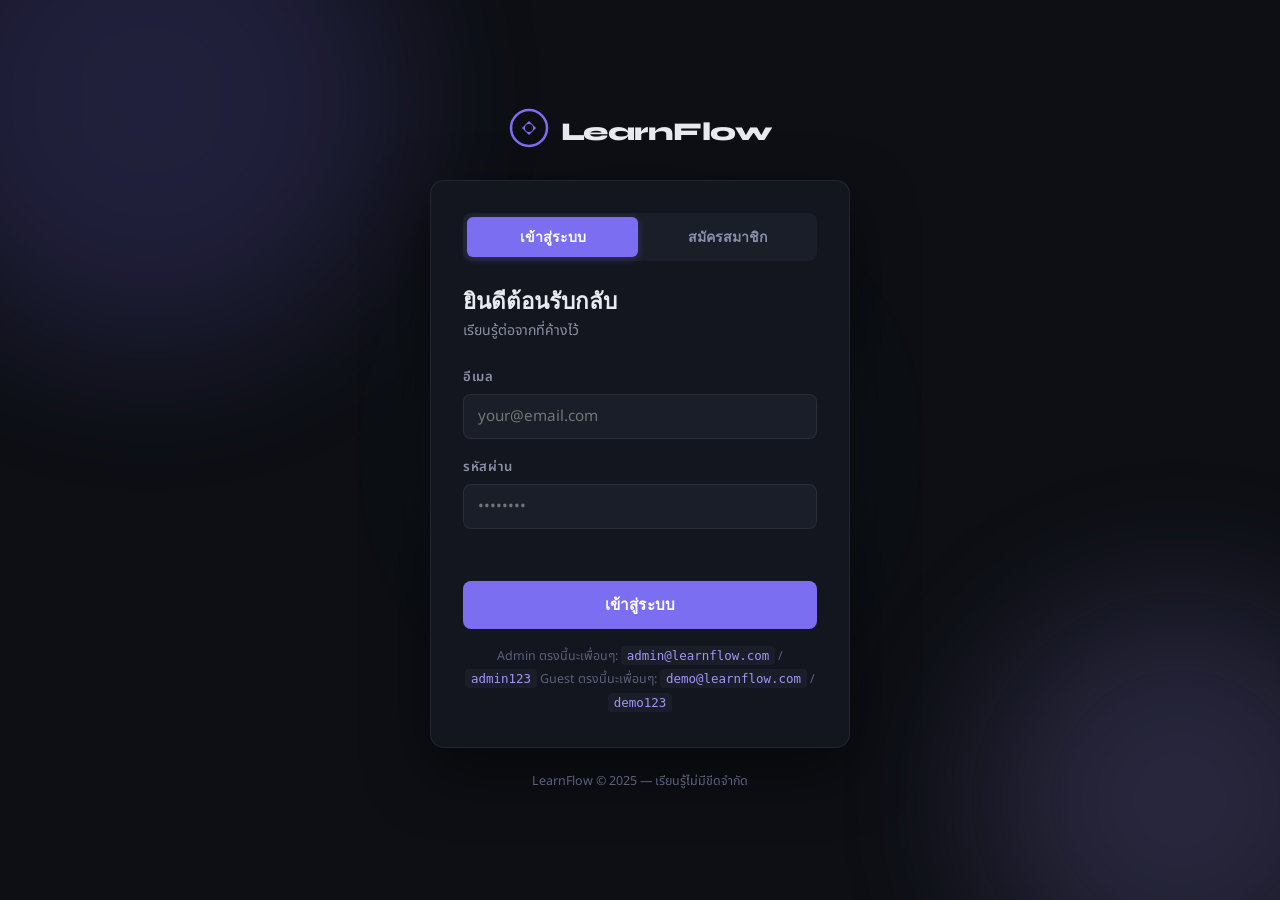
<file: index.html>
<!DOCTYPE html>
<html lang="th">
<head>
  <meta charset="UTF-8" />
  <meta name="viewport" content="width=device-width, initial-scale=1.0" />
  <title>LearnFlow — E-Learning Platform</title>
  <link rel="preconnect" href="https://fonts.googleapis.com" />
  <link href="https://fonts.googleapis.com/css2?family=Syne:wght@400;600;700;800&family=Noto+Sans+Thai:wght@300;400;500;600&display=swap" rel="stylesheet" />
  <link rel="stylesheet" href="css/style.css" />
  <link rel="stylesheet" href="css/auth.css" />
</head>
<body class="auth-page">

  <!-- Animated Background -->
  <div class="bg-blobs">
    <div class="blob blob-1"></div>
    <div class="blob blob-2"></div>
    <div class="blob blob-3"></div>
  </div>

  <!-- Auth Container -->
  <div class="auth-wrapper">
    <div class="auth-brand">
      <div class="brand-logo">
        <svg width="40" height="40" viewBox="0 0 40 40"><circle cx="20" cy="20" r="18" fill="none" stroke="var(--accent)" stroke-width="2.5"/><path d="M13 20 L20 13 L27 20 L20 27 Z" fill="var(--accent)"/><circle cx="20" cy="20" r="4" fill="var(--bg)"/></svg>
      </div>
      <span class="brand-name">LearnFlow</span>
    </div>

    <div class="auth-card">
      <!-- Tab Toggle -->
      <div class="auth-tabs">
        <button class="tab-btn active" data-tab="login">เข้าสู่ระบบ</button>
        <button class="tab-btn" data-tab="register">สมัครสมาชิก</button>
      </div>

      <!-- Login Form -->
      <div class="tab-content active" id="tab-login">
        <h2>ยินดีต้อนรับกลับ</h2>
        <p class="auth-sub">เรียนรู้ต่อจากที่ค้างไว้</p>
        <div class="form-group">
          <label>อีเมล</label>
          <input type="email" id="login-email" placeholder="your@email.com" />
        </div>
        <div class="form-group">
          <label>รหัสผ่าน</label>
          <input type="password" id="login-password" placeholder="••••••••" />
        </div>
        <div class="form-error" id="login-error"></div>
        <button class="btn-primary" onclick="Auth.login()">เข้าสู่ระบบ</button>
        <div class="auth-hint">
         Admin ตรงนี้นะเพื่อนๆ: <code>admin@learnflow.com</code> / <code>admin123</code>
         Guest ตรงนี้นะเพื่อนๆ: <code>demo@learnflow.com</code> / <code>demo123</code>
        </div>
      </div>

      <!-- Register Form -->
      <div class="tab-content" id="tab-register">
        <h2>สร้างบัญชีใหม่</h2>
        <p class="auth-sub">เริ่มต้นการเรียนรู้วันนี้</p>
        <div class="form-group">
          <label>ชื่อ-นามสกุล</label>
          <input type="text" id="reg-name" placeholder="ชื่อของคุณ" />
        </div>
        <div class="form-group">
          <label>อีเมล</label>
          <input type="email" id="reg-email" placeholder="your@email.com" />
        </div>
        <div class="form-group">
          <label>รหัสผ่าน</label>
          <input type="password" id="reg-password" placeholder="อย่างน้อย 6 ตัวอักษร" />
        </div>
        <div class="form-error" id="reg-error"></div>
        <button class="btn-primary" onclick="Auth.register()">สมัครสมาชิก</button>
      </div>
    </div>

    <p class="auth-footer">LearnFlow © 2025 — เรียนรู้ไม่มีขีดจำกัด</p>
  </div>

  <script src="js/data.js"></script>
  <script src="js/linkedlist.js"></script>
  <script src="js/auth.js"></script>
  <script src="js/router.js"></script>
</body>
</html>
</file>
<file: css/style.css>
/* ===== LEARNFLOW — GLOBAL STYLES ===== */
@import url('https://fonts.googleapis.com/css2?family=Syne:wght@400;600;700;800&family=Noto+Sans+Thai:wght@300;400;500;600&display=swap');

:root {
  --bg: #0d0f14;
  --bg2: #13161e;
  --bg3: #1a1e29;
  --border: rgba(255,255,255,0.07);
  --text: #e8eaf0;
  --text2: #8a90a8;
  --text3: #5a6080;
  --accent: #7c6ef0;
  --accent2: #a594f9;
  --accent-glow: rgba(124,110,240,0.25);
  --green: #3ecf8e;
  --red: #f06f6f;
  --yellow: #f0c96f;
  --sidebar-w: 240px;
  --radius: 14px;
  --radius-sm: 8px;
  --shadow: 0 4px 24px rgba(0,0,0,0.35);
  --font-display: 'Syne', sans-serif;
  --font-body: 'Noto Sans Thai', sans-serif;
}

*, *::before, *::after { box-sizing: border-box; margin: 0; padding: 0; }

html { font-size: 16px; scroll-behavior: smooth; }

body {
  background: var(--bg);
  color: var(--text);
  font-family: var(--font-body);
  font-weight: 400;
  line-height: 1.6;
  min-height: 100vh;
}

h1,h2,h3,h4 {
  font-family: var(--font-display);
  font-weight: 700;
  line-height: 1.2;
}

a { color: inherit; text-decoration: none; }
button { cursor: pointer; border: none; background: none; font-family: inherit; }

input, textarea, select {
  font-family: var(--font-body);
  font-size: 0.95rem;
  color: var(--text);
  background: var(--bg3);
  border: 1.5px solid var(--border);
  border-radius: var(--radius-sm);
  padding: 10px 14px;
  width: 100%;
  outline: none;
  transition: border-color .2s;
}
input:focus, textarea:focus, select:focus {
  border-color: var(--accent);
  box-shadow: 0 0 0 3px var(--accent-glow);
}
textarea { resize: vertical; min-height: 100px; }
select option { background: var(--bg2); }

/* ===== BUTTONS ===== */
.btn-primary {
  display: inline-block;
  background: var(--accent);
  color: #fff;
  font-family: var(--font-display);
  font-weight: 600;
  font-size: 0.95rem;
  padding: 12px 24px;
  border-radius: var(--radius-sm);
  border: none;
  cursor: pointer;
  transition: all .2s;
  letter-spacing: 0.01em;
}
.btn-primary:hover { background: var(--accent2); transform: translateY(-1px); box-shadow: 0 6px 20px var(--accent-glow); }

.btn-ghost {
  display: inline-block;
  background: transparent;
  color: var(--text2);
  font-family: var(--font-display);
  font-weight: 600;
  font-size: 0.95rem;
  padding: 12px 24px;
  border-radius: var(--radius-sm);
  border: 1.5px solid var(--border);
  cursor: pointer;
  transition: all .2s;
}
.btn-ghost:hover { border-color: var(--accent); color: var(--accent); }

.btn-sm { padding: 7px 14px; font-size: 0.85rem; }
.btn-accent-sm {
  background: var(--accent);
  color: #fff;
  padding: 8px 14px;
  border-radius: var(--radius-sm);
  font-size: 0.85rem;
  font-weight: 600;
  transition: all .2s;
  white-space: nowrap;
}

/* ===== FORM GROUP ===== */
.form-group { margin-bottom: 18px; }
.form-group label {
  display: block;
  font-size: 0.82rem;
  font-weight: 600;
  color: var(--text2);
  margin-bottom: 6px;
  text-transform: uppercase;
  letter-spacing: 0.05em;
}
.form-error {
  color: var(--red);
  font-size: 0.85rem;
  min-height: 20px;
  margin-bottom: 10px;
}

/* ===== SELECT STYLED ===== */
.select-styled {
  appearance: none;
  background-image: url("data:image/svg+xml,%3Csvg xmlns='http://www.w3.org/2000/svg' width='12' height='8' viewBox='0 0 12 8'%3E%3Cpath d='M1 1l5 5 5-5' stroke='%238a90a8' stroke-width='1.5' fill='none'/%3E%3C/svg%3E");
  background-repeat: no-repeat;
  background-position: right 12px center;
  padding-right: 36px;
}

/* ===== CARDS ===== */
.card {
  background: var(--bg2);
  border: 1.5px solid var(--border);
  border-radius: var(--radius);
  padding: 24px;
}

/* ===== BADGE ===== */
.badge {
  display: inline-block;
  background: var(--accent);
  color: #fff;
  font-size: 0.72rem;
  font-weight: 700;
  padding: 2px 8px;
  border-radius: 99px;
  vertical-align: middle;
  margin-left: 4px;
}

/* ===== MODAL ===== */
.modal-overlay {
  position: fixed;
  inset: 0;
  background: rgba(0,0,0,0.7);
  backdrop-filter: blur(4px);
  display: flex;
  align-items: center;
  justify-content: center;
  z-index: 1000;
  padding: 20px;
}
.modal-overlay.hidden { display: none; }

.modal-box {
  background: var(--bg2);
  border: 1.5px solid var(--border);
  border-radius: var(--radius);
  padding: 32px;
  max-width: 520px;
  width: 100%;
  max-height: 90vh;
  overflow-y: auto;
  box-shadow: var(--shadow);
}
.modal-box h3 {
  font-size: 1.2rem;
  margin-bottom: 20px;
}
.modal-actions {
  display: flex;
  gap: 10px;
  justify-content: flex-end;
  margin-top: 20px;
}

/* ===== UTILS ===== */
.hidden { display: none !important; }
.dot { color: var(--text3); margin: 0 4px; }

/* ===== SCROLLBAR ===== */
::-webkit-scrollbar { width: 5px; height: 5px; }
::-webkit-scrollbar-track { background: transparent; }
::-webkit-scrollbar-thumb { background: var(--bg3); border-radius: 99px; }

/* ===== TOAST ===== */
.toast {
  position: fixed;
  bottom: 24px;
  right: 24px;
  background: var(--bg3);
  border: 1.5px solid var(--border);
  border-radius: var(--radius-sm);
  padding: 14px 20px;
  font-size: 0.9rem;
  z-index: 9999;
  animation: slideUp .3s ease;
  box-shadow: var(--shadow);
}
.toast.success { border-color: var(--green); color: var(--green); }
.toast.error { border-color: var(--red); color: var(--red); }
@keyframes slideUp { from { opacity:0; transform: translateY(12px); } to { opacity:1; transform: translateY(0); } }

/* ===== COURSE CARD ===== */
.course-card {
  background: var(--bg2);
  border: 1.5px solid var(--border);
  border-radius: var(--radius);
  overflow: hidden;
  cursor: pointer;
  transition: all .25s;
  display: flex;
  flex-direction: column;
}
.course-card:hover {
  border-color: var(--accent);
  transform: translateY(-3px);
  box-shadow: 0 8px 30px rgba(124,110,240,.2);
}
.course-card-top {
  height: 100px;
  display: flex;
  align-items: center;
  justify-content: center;
  font-size: 2.5rem;
  position: relative;
}
.course-card-body { padding: 16px; flex: 1; }
.course-card-cat {
  font-size: 0.72rem;
  font-weight: 600;
  text-transform: uppercase;
  letter-spacing: 0.08em;
  color: var(--accent2);
  margin-bottom: 6px;
}
.course-card-title {
  font-family: var(--font-display);
  font-size: 1rem;
  font-weight: 700;
  margin-bottom: 8px;
  line-height: 1.3;
}
.course-card-desc {
  font-size: 0.82rem;
  color: var(--text2);
  display: -webkit-box;
  -webkit-line-clamp: 2;
  -webkit-box-orient: vertical;
  overflow: hidden;
}
.course-card-footer {
  padding: 12px 16px;
  border-top: 1.5px solid var(--border);
  display: flex;
  align-items: center;
  justify-content: space-between;
  font-size: 0.82rem;
  color: var(--text2);
}
.like-pill {
  display: flex;
  align-items: center;
  gap: 4px;
  color: var(--text2);
}
.like-pill.liked { color: #f06f6f; }

/* ===== COURSE ROW ===== */
.course-row {
  display: grid;
  grid-template-columns: repeat(auto-fill, minmax(240px, 1fr));
  gap: 16px;
}

/* ===== PROGRESS BAR SMALL ===== */
.mini-progress {
  height: 3px;
  background: var(--bg3);
  border-radius: 99px;
  margin-top: 8px;
}
.mini-progress-fill {
  height: 100%;
  background: var(--accent);
  border-radius: 99px;
  transition: width .5s ease;
}
</file>
<file: css/auth.css>
/* ===== AUTH PAGE ===== */
.auth-page {
  display: flex;
  align-items: center;
  justify-content: center;
  min-height: 100vh;
  padding: 20px;
  overflow: hidden;
}

/* Background blobs */
.bg-blobs { position: fixed; inset: 0; pointer-events: none; overflow: hidden; z-index: 0; }
.blob {
  position: absolute;
  border-radius: 50%;
  filter: blur(80px);
  opacity: 0.18;
  animation: blobFloat 8s ease-in-out infinite;
}
.blob-1 { width: 500px; height: 500px; background: #7c6ef0; top: -150px; left: -100px; animation-delay: 0s; }
.blob-2 { width: 400px; height: 400px; background: #a594f9; bottom: -100px; right: -100px; animation-delay: -3s; }
.blob-3 { width: 300px; height: 300px; background: #3ecf8e; top: 50%; left: 50%; transform: translate(-50%,-50%); animation-delay: -5s; }

@keyframes blobFloat {
  0%, 100% { transform: scale(1) translate(0,0); }
  33% { transform: scale(1.05) translate(10px, -15px); }
  66% { transform: scale(0.95) translate(-10px, 10px); }
}

.auth-wrapper {
  position: relative;
  z-index: 1;
  width: 100%;
  max-width: 420px;
  display: flex;
  flex-direction: column;
  align-items: center;
  gap: 24px;
}

.auth-brand {
  display: flex;
  align-items: center;
  gap: 12px;
}
.brand-name {
  font-family: var(--font-display);
  font-size: 1.6rem;
  font-weight: 800;
  letter-spacing: -0.02em;
  color: var(--text);
}

.auth-card {
  background: var(--bg2);
  border: 1.5px solid var(--border);
  border-radius: var(--radius);
  padding: 32px;
  width: 100%;
  box-shadow: 0 24px 60px rgba(0,0,0,0.5);
}

/* Tabs */
.auth-tabs {
  display: flex;
  background: var(--bg3);
  border-radius: var(--radius-sm);
  padding: 4px;
  margin-bottom: 28px;
  gap: 4px;
}
.tab-btn {
  flex: 1;
  padding: 9px;
  border-radius: 6px;
  font-family: var(--font-display);
  font-size: 0.88rem;
  font-weight: 600;
  color: var(--text2);
  transition: all .2s;
}
.tab-btn.active {
  background: var(--accent);
  color: #fff;
  box-shadow: 0 2px 10px var(--accent-glow);
}

/* Tab Content */
.tab-content { display: none; }
.tab-content.active { display: block; }

.tab-content h2 {
  font-size: 1.4rem;
  margin-bottom: 4px;
}
.auth-sub {
  color: var(--text2);
  font-size: 0.88rem;
  margin-bottom: 24px;
}

.btn-primary { width: 100%; text-align: center; margin-top: 4px; }

.auth-hint {
  margin-top: 16px;
  font-size: 0.78rem;
  color: var(--text3);
  text-align: center;
  line-height: 1.8;
}
.auth-hint code {
  background: var(--bg3);
  padding: 2px 6px;
  border-radius: 4px;
  font-family: monospace;
  color: var(--accent2);
}

.auth-footer {
  font-size: 0.78rem;
  color: var(--text3);
  text-align: center;
}
</file>
<file: css/admin.css>
/* ===== ADMIN PANEL ===== */
.admin-body { background: var(--bg); }

.admin-layout {
  display: flex;
  min-height: 100vh;
}

/* Admin Sidebar */
.admin-sidebar {
  width: 220px;
  background: var(--bg2);
  border-right: 1.5px solid var(--border);
  display: flex;
  flex-direction: column;
  flex-shrink: 0;
  position: sticky;
  top: 0;
  height: 100vh;
}
.admin-brand {
  display: flex;
  align-items: center;
  gap: 10px;
  padding: 20px;
  border-bottom: 1.5px solid var(--border);
  font-family: var(--font-display);
  font-weight: 800;
  font-size: 1rem;
}
.admin-nav {
  flex: 1;
  padding: 12px;
  display: flex;
  flex-direction: column;
  gap: 4px;
}
.admin-nav-item {
  display: flex;
  align-items: center;
  gap: 10px;
  padding: 10px 12px;
  border-radius: var(--radius-sm);
  font-size: 0.88rem;
  font-weight: 500;
  color: var(--text2);
  text-align: left;
  transition: all .2s;
}
.admin-nav-item:hover { background: var(--bg3); color: var(--text); }
.admin-nav-item.active { background: var(--accent-glow); color: var(--accent2); font-weight: 600; }

.admin-sidebar-bottom {
  padding: 16px;
  border-top: 1.5px solid var(--border);
  display: flex;
  flex-direction: column;
  gap: 10px;
}
.admin-back-link {
  font-size: 0.82rem;
  color: var(--text2);
  transition: color .2s;
}
.admin-back-link:hover { color: var(--accent); }
.btn-logout {
  padding: 8px 12px;
  border-radius: var(--radius-sm);
  background: rgba(240,111,111,0.1);
  color: var(--red);
  font-size: 0.82rem;
  font-weight: 500;
  transition: background .2s;
}
/* Admin Main */
.admin-main { flex: 1; overflow: hidden; }

.admin-topbar {
  display: flex;
  align-items: center;
  justify-content: space-between;
  padding: 20px 28px;
  border-bottom: 1.5px solid var(--border);
  background: rgba(13,15,20,0.8);
  backdrop-filter: blur(8px);
  position: sticky;
  top: 0;
  z-index: 10;
}
.admin-topbar h1 { font-size: 1.2rem; }
.admin-user-info { font-size: 0.85rem; color: var(--text2); }

/* Tabs */
.admin-tab { display: none; padding: 24px 28px; }
.admin-tab.active { display: block; }

/* Stats grid */
.admin-stats-grid {
  display: grid;
  grid-template-columns: repeat(4, 1fr);
  gap: 16px;
  margin-bottom: 28px;
}
.admin-stat-card {
  background: var(--bg2);
  border: 1.5px solid var(--border);
  border-radius: var(--radius);
  padding: 20px;
  text-align: center;
  transition: border-color .2s;
}
.admin-stat-card:hover { border-color: var(--accent); }
.admin-stat-icon { font-size: 1.6rem; margin-bottom: 8px; }
.admin-stat-num { font-family: var(--font-display); font-size: 1.8rem; font-weight: 800; color: var(--accent2); }
.admin-stat-lbl { font-size: 0.78rem; color: var(--text2); margin-top: 4px; }

/* Sections */
.admin-section { margin-bottom: 28px; }
.admin-section h3 {
  font-size: 0.95rem;
  color: var(--text2);
  text-transform: uppercase;
  letter-spacing: 0.06em;
  margin-bottom: 12px;
}

/* Table */
.admin-table-wrap {
  background: var(--bg2);
  border: 1.5px solid var(--border);
  border-radius: var(--radius);
  overflow: hidden;
  overflow-x: auto;
}
.admin-table {
  width: 100%;
  border-collapse: collapse;
  font-size: 0.88rem;
}
.admin-table th {
  background: var(--bg3);
  padding: 11px 16px;
  text-align: left;
  font-size: 0.75rem;
  font-weight: 700;
  text-transform: uppercase;
  letter-spacing: 0.07em;
  color: var(--text2);
  border-bottom: 1.5px solid var(--border);
  white-space: nowrap;
}
.admin-table td {
  padding: 11px 16px;
  border-bottom: 1.5px solid var(--border);
  color: var(--text);
  vertical-align: middle;
}
.admin-table tr:last-child td { border-bottom: none; }
.admin-table tr:hover td { background: var(--bg3); }

/* Toolbar */
.admin-toolbar { margin-bottom: 16px; display: flex; gap: 12px; align-items: center; }
.admin-search {
  background: var(--bg2);
  border: 1.5px solid var(--border);
  border-radius: var(--radius-sm);
  padding: 10px 14px;
  color: var(--text);
  font-size: 0.9rem;
  max-width: 320px;
  width: 100%;
}
.admin-search:focus { border-color: var(--accent); outline: none; }

/* Table action buttons */
.tbl-btn {
  padding: 5px 10px;
  border-radius: 5px;
  font-size: 0.75rem;
  font-weight: 600;
  transition: all .2s;
}
.tbl-btn.del { background: rgba(240,111,111,0.1); color: var(--red); }
.tbl-btn.del:hover { background: rgba(240,111,111,0.25); }
.tbl-btn.promote { background: rgba(124,110,240,0.1); color: var(--accent2); }
.tbl-btn.promote:hover { background: rgba(124,110,240,0.25); }

/* Role tag */
.role-tag {
  display: inline-block;
  padding: 2px 8px;
  border-radius: 99px;
  font-size: 0.72rem;
  font-weight: 700;
  text-transform: uppercase;
}
.role-tag.admin { background: rgba(240,201,111,0.15); color: var(--yellow); }
.role-tag.user { background: var(--bg3); color: var(--text2); }

/* Category admin */
.add-cat-row { display: flex; gap: 10px; }
.add-cat-row input { max-width: 280px; }

@media (max-width: 900px) {
  .admin-stats-grid { grid-template-columns: repeat(2, 1fr); }
  .admin-sidebar { width: 60px; }
  .admin-brand span, .admin-nav-item span:last-child { display: none; }
  .admin-nav-item { justify-content: center; }
  .admin-sidebar-bottom .admin-back-link { display: none; }
  .admin-main { }
}
</file>
<file: css/dashboard.css>
/* ===== DASHBOARD LAYOUT ===== */

/* Sidebar */
.sidebar {
  position: fixed;
  left: 0; top: 0; bottom: 0;
  width: var(--sidebar-w);
  background: var(--bg2);
  border-right: 1.5px solid var(--border);
  display: flex;
  flex-direction: column;
  z-index: 200;
  transition: transform .3s ease;
}

.sidebar-brand {
  display: flex;
  align-items: center;
  gap: 10px;
  padding: 20px 20px 16px;
  border-bottom: 1.5px solid var(--border);
  font-family: var(--font-display);
  font-size: 1.1rem;
  font-weight: 800;
}

.sidebar-nav {
  flex: 1;
  padding: 16px 12px;
  display: flex;
  flex-direction: column;
  gap: 4px;
  overflow-y: auto;
}

.nav-item {
  display: flex;
  align-items: center;
  gap: 10px;
  padding: 10px 12px;
  border-radius: var(--radius-sm);
  font-size: 0.9rem;
  font-weight: 500;
  color: var(--text2);
  transition: all .2s;
}
.nav-item:hover { background: var(--bg3); color: var(--text); }
.nav-item.active { background: var(--accent-glow); color: var(--accent2); font-weight: 600; }
.nav-icon { font-size: 1.1rem; width: 22px; text-align: center; }

.sidebar-bottom {
  padding: 16px;
  border-top: 1.5px solid var(--border);
  display: flex;
  flex-direction: column;
  gap: 10px;
}
.user-mini {
  display: flex;
  align-items: center;
  gap: 10px;
  font-size: 0.85rem;
  font-weight: 500;
}
.user-mini .avatar {
  width: 32px; height: 32px;
  border-radius: 50%;
  background: var(--accent);
  display: flex;
  align-items: center;
  justify-content: center;
  font-family: var(--font-display);
  font-size: 0.85rem;
  font-weight: 700;
  flex-shrink: 0;
}

.btn-logout {
  width: 100%;
  padding: 9px;
  background: rgba(240,111,111,0.1);
  color: var(--red);
  border-radius: var(--radius-sm);
  font-size: 0.85rem;
  font-weight: 600;
  transition: background .2s;
}
.btn-logout:hover { background: rgba(240,111,111,0.2); }

/* Main Content */
.main-content {
  margin-left: var(--sidebar-w);
  min-height: 100vh;
  transition: margin-left .3s ease;
}

/* Top Header */
.top-header {
  position: sticky;
  top: 0;
  background: rgba(13,15,20,0.85);
  backdrop-filter: blur(12px);
  border-bottom: 1.5px solid var(--border);
  padding: 16px 28px;
  display: flex;
  align-items: center;
  gap: 16px;
  z-index: 100;
}
.header-greeting {
  flex: 1;
  font-family: var(--font-display);
  font-size: 1.1rem;
  font-weight: 700;
}
.menu-toggle {
  display: none;
  font-size: 1.3rem;
  color: var(--text2);
}
.avatar-btn {
  width: 36px; height: 36px;
  border-radius: 50%;
  background: var(--accent);
  display: flex;
  align-items: center;
  justify-content: center;
  font-family: var(--font-display);
  font-weight: 700;
  font-size: 0.9rem;
  color: #fff;
  flex-shrink: 0;
}
.back-btn {
  font-size: 0.9rem;
  color: var(--text2);
  transition: color .2s;
}
.back-btn:hover { color: var(--accent); }

/* Page sections */
.section-block {
  padding: 24px 28px;
}
.section-header {
  display: flex;
  align-items: center;
  justify-content: space-between;
  margin-bottom: 16px;
}
.section-header h2 {
  font-size: 1.15rem;
}
.see-all {
  font-size: 0.82rem;
  color: var(--accent2);
  transition: color .2s;
}
.see-all:hover { color: var(--accent); }

/* Hero Stats */
.hero-stats {
  display: grid;
  grid-template-columns: repeat(3, 1fr);
  gap: 16px;
  padding: 24px 28px 0;
}
.stat-card {
  background: var(--bg2);
  border: 1.5px solid var(--border);
  border-radius: var(--radius);
  padding: 20px;
  text-align: center;
}
.stat-num {
  font-family: var(--font-display);
  font-size: 2rem;
  font-weight: 800;
  color: var(--accent2);
}
.stat-label {
  font-size: 0.82rem;
  color: var(--text2);
  margin-top: 4px;
}

/* Categories Grid */
.categories-grid {
  display: grid;
  grid-template-columns: repeat(auto-fill, minmax(160px, 1fr));
  gap: 12px;
}
.cat-card {
  background: var(--bg2);
  border: 1.5px solid var(--border);
  border-radius: var(--radius);
  padding: 20px 16px;
  text-align: center;
  cursor: pointer;
  transition: all .2s;
}
.cat-card:hover { border-color: var(--accent); background: var(--bg3); }
.cat-card-icon { font-size: 2rem; margin-bottom: 8px; }
.cat-card-name { font-size: 0.9rem; font-weight: 600; }
.cat-card-count { font-size: 0.78rem; color: var(--text2); margin-top: 3px; }

/* Courses page */
.filter-bar {
  display: flex;
  gap: 12px;
  padding: 20px 28px;
  align-items: center;
  flex-wrap: wrap;
}
.search-box {
  flex: 1;
  min-width: 200px;
  position: relative;
}
.search-icon {
  position: absolute;
  left: 12px; top: 50%;
  transform: translateY(-50%);
  color: var(--text3);
  font-size: 1.1rem;
}
.search-box input { padding-left: 36px; }
.filter-controls {
  display: flex;
  gap: 10px;
}
.filter-controls select { width: auto; min-width: 130px; }

.cat-pills {
  display: flex;
  gap: 8px;
  padding: 0 28px 16px;
  flex-wrap: wrap;
}
.cat-pill {
  padding: 6px 14px;
  border-radius: 99px;
  border: 1.5px solid var(--border);
  font-size: 0.82rem;
  font-weight: 500;
  color: var(--text2);
  cursor: pointer;
  transition: all .2s;
}
.cat-pill:hover, .cat-pill.active {
  border-color: var(--accent);
  color: var(--accent);
  background: var(--accent-glow);
}

.courses-grid {
  display: grid;
  grid-template-columns: repeat(auto-fill, minmax(260px, 1fr));
  gap: 20px;
  padding: 0 28px 40px;
}

.empty-state {
  text-align: center;
  padding: 60px 28px;
  color: var(--text2);
}
.empty-icon { font-size: 3rem; margin-bottom: 16px; opacity: .3; }
.empty-state p { margin-bottom: 16px; }

/* Responsive */
@media (max-width: 768px) {
  .sidebar { transform: translateX(-100%); }
  .sidebar.open { transform: translateX(0); }
  .main-content { margin-left: 0; }
  .menu-toggle { display: block; }
  .hero-stats { grid-template-columns: repeat(2, 1fr); }
  .top-header { padding: 14px 16px; }
  .section-block { padding: 16px; }
  .filter-bar { padding: 16px; }
  .courses-grid { padding: 0 16px 40px; grid-template-columns: 1fr; }
  .cat-pills { padding: 0 16px 12px; }
}
</file>
<file: css/create.css>
/* ===== CREATE COURSE PAGE ===== */
.create-layout {
  padding: 24px 28px 60px;
  display: flex;
  flex-direction: column;
  gap: 24px;
  max-width: 800px;
}

.create-card {
  background: var(--bg2);
  border: 1.5px solid var(--border);
  border-radius: var(--radius);
  padding: 28px;
}
.create-card h2 {
  font-size: 1.2rem;
  margin-bottom: 20px;
  display: flex;
  align-items: center;
  gap: 8px;
}
.create-step-label {
  font-size: 0.72rem;
  font-weight: 700;
  text-transform: uppercase;
  letter-spacing: 0.1em;
  color: var(--accent2);
  margin-bottom: 6px;
}

/* Category input row */
.cat-input-row {
  display: flex;
  gap: 10px;
  align-items: center;
}
.cat-input-row select { flex: 1; }
.new-cat-input {
  display: flex;
  gap: 8px;
  margin-top: 10px;
  align-items: center;
}
.new-cat-input input { flex: 1; }

/* Color picker */
.color-picker-row { display: flex; gap: 10px; flex-wrap: wrap; }
.color-swatch {
  width: 36px; height: 36px;
  border-radius: 50%;
  cursor: pointer;
  border: 3px solid transparent;
  transition: all .2s;
}
.color-swatch.selected { border-color: var(--text); transform: scale(1.15); }
/*emoji picker*/
.emoji-picker-row {
  display: flex;
  flex-wrap: wrap;
  gap: 8px;
  margin-top: 6px;
}

.emoji-btn {
  width: 40px;
  height: 40px;
  font-size: 1.3rem;
  border: 2px solid transparent;
  border-radius: 8px;
  background: var(--bg2);
  cursor: pointer;
  display: flex;
  align-items: center;
  justify-content: center;
  transition: all 0.15s ease;
}

.emoji-btn:hover {
  border-color: var(--accent);
  background: var(--bg3);
}

.emoji-btn.selected {
  border-color: var(--accent);
  background: var(--accent);
}
/* Hint text */
.hint-text { font-size: 0.82rem; color: var(--text3); margin-bottom: 16px; margin-top: -10px; }

/* Lesson builder */
.lesson-builder {
  border: 1.5px dashed var(--border);
  border-radius: var(--radius-sm);
  min-height: 80px;
  margin-bottom: 12px;
  overflow: hidden;
}
.empty-lessons {
  display: flex;
  align-items: center;
  justify-content: center;
  height: 80px;
  color: var(--text3);
  font-size: 0.88rem;
}

/* Lesson item in builder */
.builder-lesson-item {
  display: flex;
  align-items: center;
  gap: 12px;
  padding: 12px 16px;
  border-bottom: 1.5px solid var(--border);
  background: var(--bg2);
  transition: background .15s;
}
.builder-lesson-item:last-child { border-bottom: none; }
.builder-lesson-item:hover { background: var(--bg3); }

.builder-drag-handle {
  color: var(--text3);
  cursor: grab;
  font-size: 1.1rem;
  user-select: none;
}
.builder-lesson-num {
  width: 24px; height: 24px;
  border-radius: 50%;
  background: var(--accent-glow);
  color: var(--accent2);
  display: flex; align-items: center; justify-content: center;
  font-size: 0.72rem; font-weight: 700; flex-shrink: 0;
}
.builder-lesson-title { flex: 1; font-size: 0.9rem; }
.builder-lesson-actions { display: flex; gap: 6px; }
.builder-action-btn {
  width: 28px; height: 28px;
  border-radius: 6px;
  display: flex; align-items: center; justify-content: center;
  font-size: 0.8rem;
  color: var(--text2);
  background: var(--bg3);
  transition: all .2s;
}
.builder-action-btn:hover { color: var(--text); }
.builder-action-btn.del:hover { color: var(--red); background: rgba(240,111,111,0.1); }

/* Add lesson btn */
.btn-add-lesson {
  display: block;
  width: 100%;
  padding: 11px;
  border: 1.5px dashed var(--accent);
  border-radius: var(--radius-sm);
  color: var(--accent);
  font-family: var(--font-display);
  font-size: 0.88rem;
  font-weight: 600;
  text-align: center;
  transition: all .2s;
  background: transparent;
}
.btn-add-lesson:hover { background: var(--accent-glow); }

/* Quiz builder */
.quiz-builder {
  border: 1.5px dashed var(--border);
  border-radius: var(--radius-sm);
  min-height: 60px;
  margin-bottom: 12px;
  overflow: hidden;
}
.builder-quiz-item {
  display: flex;
  align-items: flex-start;
  gap: 12px;
  padding: 12px 16px;
  border-bottom: 1.5px solid var(--border);
}
.builder-quiz-item:last-child { border-bottom: none; }
.builder-quiz-q { flex: 1; font-size: 0.88rem; }
.builder-quiz-num {
  width: 24px; height: 24px;
  border-radius: 50%;
  background: rgba(124,110,240,0.15);
  color: var(--accent2);
  display: flex; align-items: center; justify-content: center;
  font-size: 0.72rem; font-weight: 700; flex-shrink: 0;
  margin-top: 2px;
}

/* Publish actions */
.create-actions {
  display: flex;
  gap: 12px;
  justify-content: flex-end;
}
.btn-publish { min-width: 160px; }

/* Lesson modal */
.lesson-modal-box { max-width: 600px; }

/* Quiz editor */
.quiz-editor-box { max-width: 560px; }
.qm-option-row {
  display: flex;
  gap: 8px;
  align-items: center;
  margin-bottom: 8px;
}
.qm-option-row input { flex: 1; }
.correct-toggle {
  width: 32px; height: 32px;
  border-radius: 50%;
  border: 1.5px solid var(--border);
  display: flex; align-items: center; justify-content: center;
  font-size: 0.8rem;
  color: var(--text3);
  transition: all .2s;
  flex-shrink: 0;
}
.correct-toggle.correct { border-color: var(--green); color: var(--green); background: rgba(62,207,142,0.1); }
.del-opt-btn {
  color: var(--text3);
  font-size: 0.9rem;
  width: 28px; height: 28px;
  display: flex; align-items: center; justify-content: center;
  border-radius: 6px;
  transition: all .2s;
}
.del-opt-btn:hover { color: var(--red); }

@media (max-width: 768px) {
  .create-layout { padding: 16px; }
}
</file>
<file: css/learn.css>
/* ===== LEARN PAGE ===== */
.course-hero {
  background: linear-gradient(135deg, var(--bg3) 0%, rgba(124,110,240,0.15) 100%);
  border-bottom: 1.5px solid var(--border);
  padding: 36px 28px;
}
.course-hero-content { max-width: 700px; }
.course-category-tag {
  display: inline-block;
  font-size: 0.75rem;
  font-weight: 700;
  text-transform: uppercase;
  letter-spacing: 0.1em;
  color: var(--accent2);
  background: var(--accent-glow);
  padding: 4px 12px;
  border-radius: 99px;
  margin-bottom: 12px;
}
.course-hero h1 { font-size: 2rem; margin-bottom: 10px; }
.course-hero p { color: var(--text2); max-width: 560px; margin-bottom: 14px; }
.hero-meta { font-size: 0.85rem; color: var(--text2); margin-bottom: 18px; }

.btn-like {
  display: inline-flex;
  align-items: center;
  gap: 6px;
  padding: 8px 18px;
  border: 1.5px solid var(--border);
  border-radius: 99px;
  font-size: 0.9rem;
  color: var(--text2);
  transition: all .2s;
}
.btn-like:hover, .btn-like.liked {
  border-color: var(--red);
  color: var(--red);
  background: rgba(240,111,111,0.1);
}

/* Progress section */
.progress-section {
  padding: 16px 28px;
  border-bottom: 1.5px solid var(--border);
}
.progress-label {
  font-size: 0.82rem;
  font-weight: 600;
  color: var(--text2);
  margin-bottom: 6px;
  display: flex;
  justify-content: space-between;
}
.progress-track {
  height: 6px;
  background: var(--bg3);
  border-radius: 99px;
  overflow: hidden;
}
.progress-fill {
  height: 100%;
  background: linear-gradient(90deg, var(--accent), var(--accent2));
  border-radius: 99px;
  transition: width .6s cubic-bezier(.4,0,.2,1);
}

/* Learn layout */
.learn-layout {
  display: grid;
  grid-template-columns: 280px 1fr;
  min-height: calc(100vh - 300px);
}

/* Lesson nav */
.lesson-nav {
  border-right: 1.5px solid var(--border);
  overflow-y: auto;
}
.nav-title {
  padding: 16px 20px;
  font-size: 0.78rem;
  font-weight: 700;
  text-transform: uppercase;
  letter-spacing: 0.08em;
  color: var(--text3);
  border-bottom: 1.5px solid var(--border);
}
.lesson-list { padding: 8px; }
.lesson-item {
  display: flex;
  align-items: center;
  gap: 10px;
  padding: 10px 12px;
  border-radius: var(--radius-sm);
  cursor: pointer;
  transition: all .2s;
  margin-bottom: 2px;
}
.lesson-item:hover { background: var(--bg3); }
.lesson-item.active { background: var(--accent-glow); }
.lesson-item.completed .lesson-num { background: var(--green); color: #fff; }
.lesson-num {
  width: 24px; height: 24px;
  border-radius: 50%;
  background: var(--bg3);
  display: flex;
  align-items: center;
  justify-content: center;
  font-size: 0.7rem;
  font-weight: 700;
  flex-shrink: 0;
}
.lesson-item-title { font-size: 0.85rem; line-height: 1.3; }
.lesson-type-tag {
  margin-left: auto;
  font-size: 0.65rem;
  padding: 2px 6px;
  border-radius: 4px;
  background: var(--bg3);
  color: var(--text3);
  flex-shrink: 0;
}
.lesson-type-tag.quiz-tag {
  background: rgba(124,110,240,0.2);
  color: var(--accent2);
}

/* Content viewer */
.content-viewer {
  padding: 28px;
  overflow-y: auto;
}
.viewer-placeholder {
  height: 100%;
  display: flex;
  flex-direction: column;
  align-items: center;
  justify-content: center;
  gap: 12px;
  color: var(--text2);
  min-height: 300px;
}

/* Lesson content rendering */
.lesson-content-view h2 { font-size: 1.5rem; margin-bottom: 16px; }
.lesson-content-view h3 { font-size: 1.1rem; margin: 16px 0 8px; color: var(--accent2); }
.lesson-content-view p { margin-bottom: 12px; color: var(--text); line-height: 1.7; }
.lesson-content-view ul, .lesson-content-view ol { margin-left: 20px; margin-bottom: 12px; }
.lesson-content-view li { margin-bottom: 6px; color: var(--text); }
.lesson-content-view strong { color: var(--accent2); font-weight: 600; }
.lesson-content-view em { color: var(--text2); font-style: italic; }
.lesson-content-view code {
  background: var(--bg3);
  padding: 2px 6px;
  border-radius: 4px;
  font-family: monospace;
  font-size: 0.88em;
  color: var(--green);
}
.lesson-content-view pre {
  background: var(--bg3);
  border: 1.5px solid var(--border);
  border-radius: var(--radius-sm);
  padding: 16px;
  overflow-x: auto;
  margin: 12px 0;
}
.lesson-content-view pre code { background: none; padding: 0; }

.lesson-nav-btns {
  display: flex;
  gap: 12px;
  margin-top: 28px;
  padding-top: 20px;
  border-top: 1.5px solid var(--border);
}
.mark-done-btn {
  background: var(--green);
  color: #fff;
  padding: 10px 20px;
  border-radius: var(--radius-sm);
  font-weight: 600;
  font-size: 0.9rem;
  transition: all .2s;
}
.mark-done-btn:hover { opacity: .85; }
.mark-done-btn.done { background: var(--bg3); color: var(--text2); }

/* Quiz Modal */
.quiz-box { max-width: 580px; }
.quiz-header {
  display: flex;
  justify-content: space-between;
  align-items: center;
  margin-bottom: 24px;
}
.quiz-title { font-family: var(--font-display); font-size: 1.1rem; font-weight: 700; }
.quiz-progress-text { font-size: 0.85rem; color: var(--text2); }

.quiz-body {}
.quiz-question { font-size: 1rem; font-weight: 600; margin-bottom: 18px; line-height: 1.4; }
.quiz-options { display: flex; flex-direction: column; gap: 10px; }
.quiz-option {
  padding: 12px 16px;
  border: 1.5px solid var(--border);
  border-radius: var(--radius-sm);
  cursor: pointer;
  transition: all .2s;
  font-size: 0.92rem;
}
.quiz-option:hover { border-color: var(--accent); background: var(--accent-glow); }
.quiz-option.selected { border-color: var(--accent); background: var(--accent-glow); color: var(--accent2); font-weight: 500; }
.quiz-option.correct { border-color: var(--green); background: rgba(62,207,142,0.1); color: var(--green); }
.quiz-option.wrong { border-color: var(--red); background: rgba(240,111,111,0.1); color: var(--red); }

.quiz-footer { margin-top: 20px; display: flex; justify-content: flex-end; }

/* Result Modal */
.result-icon { font-size: 3.5rem; text-align: center; margin-bottom: 12px; }
.modal-box h2 { text-align: center; margin-bottom: 8px; }
#result-score { text-align: center; color: var(--text2); margin-bottom: 24px; }

@media (max-width: 768px) {
  .learn-layout { grid-template-columns: 1fr; }
  .lesson-nav { border-right: none; border-bottom: 1.5px solid var(--border); max-height: 200px; }
  .course-hero { padding: 24px 16px; }
  .course-hero h1 { font-size: 1.4rem; }
  .content-viewer { padding: 16px; }
}
</file>
